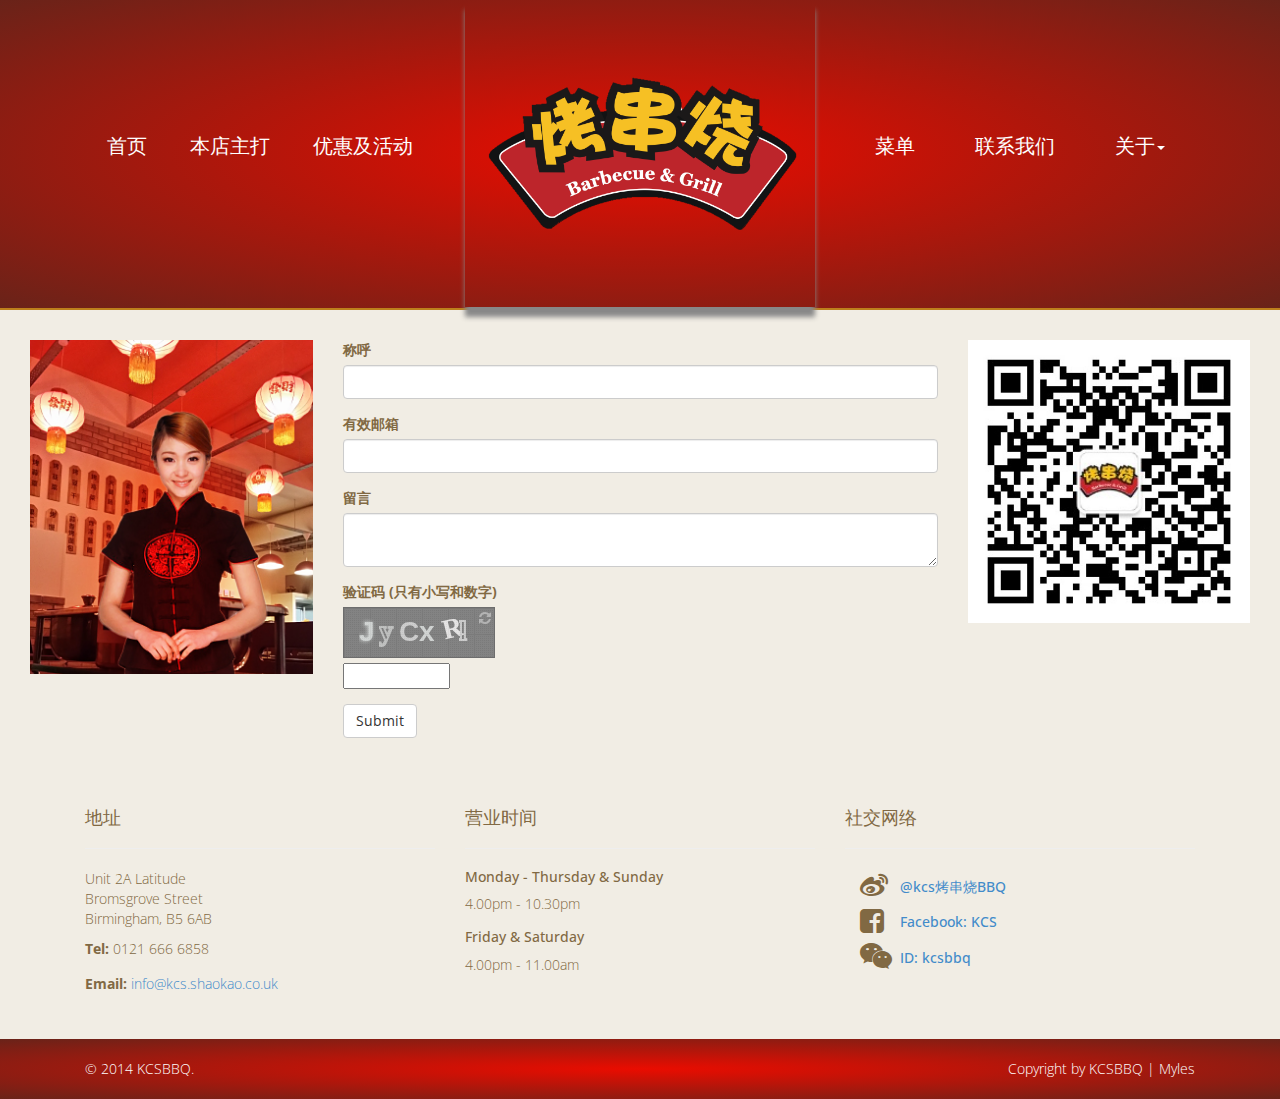
<file: contact.html>
<!DOCTYPE html>
<html lang="zh-Hans">

<head>
    <meta charset="utf-8">
    <meta http-equiv="X-UA-Compatible" content="IE=edge">
    <meta name="viewport" content="width=device-width, initial-scale=1">
    <title>KCS | Welcome</title>
    <!--<link rel="shortcut icon" type="image/x-icon" href="favicon.png"/>-->
    <link href="fonts/font-awesome-4.1.0/css/font-awesome.min.css" rel="stylesheet">
    <link href="css/bootstrap-3.1.1.min.css" rel="stylesheet">
    <link href="css/lollies.min.css" rel="stylesheet">
    <link href="css/custom.css" rel="stylesheet">
    <!--[if lt IE 9]>
    <script src="js/html5shiv-3.7.0.js"></script>
    <script src="js/respond-1.4.2.js"></script>
    <![endif]-->


    <!--Google analytics-->
    <script>
        (function (i, s, o, g, r, a, m) {
            i['GoogleAnalyticsObject'] = r;
            i[r] = i[r] || function () {
                (i[r].q = i[r].q || []).push(arguments)
            }, i[r].l = 1 * new Date();
            a = s.createElement(o),
                    m = s.getElementsByTagName(o)[0];
            a.async = 1;
            a.src = g;
            m.parentNode.insertBefore(a, m)
        })(window, document, 'script', '//www.google-analytics.com/analytics.js', 'ga');

        ga('create', 'UA-46170654-1', 'auto');
        ga('send', 'pageview');

    </script>
</head>

<body>

<!--导航栏-->
<header id="main-header">
    <div class="container">
        <div class="row">
            <div class="col-md-4 col-sm-6 split-nav-left vert-nav">

                <div class="navbar navbar-default" role="navigation">
                    <div class="navbar-header">
                        <button type="button" class="navbar-toggle left" data-toggle="collapse"
                                data-target=".navbar-collapse">
                            <span class="sr-only">Toggle navigation</span>
                            <span class="icon-bar"></span>
                            <span class="icon-bar"></span>
                            <span class="icon-bar"></span>
                        </button>
                    </div>

                    <div class="navbar-collapse collapse minijiankatong">
                        <ul class="nav navbar-nav nav-justified h2">
                            <li><a href="index.html">首页</a>
                            </li>
                            <li><a href="special.html">本店主打</a>
                            </li>
                            <li><a href="deal.html">优惠及活动</a>
                            </li>
                        </ul>
                    </div>
                </div>

            </div>
            <div class="col-md-4 split-nav-logo">
                <!-- LOGO -->
                <div id="logo" class="split-nav-logo-desktop" style="box-shadow: 0px 10px 5px #888888;  ">
                    <a href="index.html"><img src="src/other/logo-nowhite.png"/></a>
                </div>
            </div>
            <div class="col-md-4 col-sm-6 split-nav-right vert-nav">

                <div class="navbar navbar-default " role="navigation">
                    <div class="navbar-collapse collapse">
                        <ul class="nav navbar-nav nav-justified h2 minijiankatong">
                            <li><a href="menu.html">菜单</a>
                            </li>
                            <li><a href="contact.html">联系我们</a>
                            </li>
                            <li class="dropdown">
                                <a href="#" class="dropdown-toggle" data-toggle="dropdown">关于<b class="caret"></b></a>
                                <ul class="dropdown-menu">
                                    <li><a href="blog.html">博客</a>
                                    </li>


                                </ul>
                            </li>
                        </ul>
                    </div>
                </div>
            </div>

        </div>
    </div>
    <div class="row">
        <div class="col-md-4">
            <div class="split-nav-logo-mobile"></div>
        </div>
    </div>
</header>



<!--form 联系-->
<div class="form-block">
    <div class="container-fluid">
        <div class="row">
            <div class="col-md-3 col-sm-6">
                <img src="src/other/waitress_opt.jpg"/>
            </div>
            <div class="col-md-6 col-sm-6">
                <form method="post" id="custom_form" name="custom_form" action="email.php">
                    <div class="form-group">
                        <label>称呼</label>
                        <input type="text" id="name" name="name" class="form-control">
                    </div>
                    <div class="form-group">
                        <label>有效邮箱</label>
                        <input type="text" id="email" name="email" class="form-control">
                    </div>
                    <div class="form-group">
                        <label>留言</label>
                        <textarea type="text" id="message" name="message" class="form-control"></textarea>
                    </div>
                    <div class="form-group">
                        <label>验证码 (只有小写和数字)</label>

                        <div id="spambox">
                            <div class="spam"></div>
                        </div>
                    </div>
                    <button type="submit" class="btn btn-default" id="submit">Submit</button>
                </form>
            </div>
            <div class="col-md-3 col-sm-6">
                <!--square img-->
                <!--<div class="col-xs-5">-->
                <!--<div class="img-responsive">-->
                <img src="src/squre_code/wechat.jpg" title="微信">
                <!--</div>-->
                <!--</div>-->
            </div>
        </div>
    </div>
</div>

<!--contact info-->
<div class="content-block" id='contact'>
    <div class="container">
        <div class="row">
            <!--address-->
            <div class="col-md-4">
                <h4>地址</h4>
                <hr/>
                <ul style="list-style-type:none; padding-left:0;">
                    <li>Unit 2A Latitude</li>

                    <li>Bromsgrove Street</li>

                    <li>Birmingham, B5 6AB</li>
                </ul>
                <p><span><strong>Tel:</strong></span> 0121 666 6858</p>

                <p><span><strong>Email: </strong></span><a
                        href="mailto:info@kcs.shaokao.co.uk?Subject=Hi%20KCS!">
                    info@kcs.shaokao.co.uk</a></p>

            </div>
            <div class="fn-splite"></div>
            <!--opening hours-->
            <div class="col-md-4">
                <h4>营业时间</h4>
                <hr/>
                <h5>Monday - Thursday & Sunday</h5>

                <p>4.00pm - 10.30pm</p>

                <h5>Friday & Saturday</h5>

                <p>4.00pm - 11.00am</p>
            </div>
            <div class="fn-splite"></div>
            <!--social networks-->
            <div class="col-md-4">
                <h4>社交网络</h4>
                <hr/>
                <div class="container-block">

                    <div class="row">
                        <!--each accounts id-->
                        <div class="col-xs-7">
                            <table>
                                <!--table row sina weibo-->
                                <tr>
                                    <td>
                                        <i class="fa fa-weibo fa-2x"></i>
                                    </td>
                                    <td>
                                        <a href="http://www.weibo.com/u/5350603653?topnav=1&wvr=6&topsug=1"
                                           target="_blank">
                                            <h5> &nbsp @kcs烤串烧BBQ</h5>
                                        </a>
                                    </td>
                                </tr>
                                <!--table row facebook-->
                                <tr>
                                    <td>
                                        <i class="fa fa-facebook-square fa-2x"></i>
                                    </td>
                                    <td>
                                        <a href="" target="_blank">
                                            <h5>&nbsp Facebook: KCS</h5>
                                        </a>
                                    </td>
                                </tr>
                                <!--table row for wechat-->
                                <tr>
                                    <td>
                                        <i class="fa fa-weixin fa-2x"></i>
                                    </td>
                                    <td>
                                        <a href="http://www.weibo.com/u/5350603653?topnav=1&wvr=6&topsug=1"
                                           target="_blank">
                                            <h5> &nbsp ID: kcsbbq</h5>
                                        </a>
                                    </td>
                                </tr>

                            </table>
                            <!--<div class="row">-->
                            <!--<div class="col-xs-12">-->
                            <!--<p>-->
                            <!--关注右边<span><strong>微信公众平台</strong></span>可收到各类优惠以及惊喜礼物-->
                            <!--</p>-->
                            <!--</div>-->
                            <!--</div>-->

                        </div>

                    </div>
                </div>
            </div>


        </div>
    </div>
</div>


<!--copyright-->
<div class="copyright-block">
    <div class="container">
        <div class="row">
            <div class="col-md-6 col-sm-6 col-xs-12 left">
                &copy; 2014 KCSBBQ.
            </div>
            <div class="col-md-6 col-sm-6 right hidephone">
                Copyright by KCSBBQ | Myles
            </div>
        </div>
    </div>
</div>

<!-- SCRIPTS -->
<script src="js/jquery-1.7.2.min.js"></script>
<script src="js/bootstrap-3.1.1.min.js"></script>
<script src="plugins/backstretch/backstretch-2.0.4.min.js"></script>
<script src="plugins/camera-slider/camera-slider-1.3.4.min.js"></script>
<script src="plugins/camera-slider/easing-1.3.min.js"></script>
<script type="text/javascript" src="js/jquery.md5.js"></script>
<script src="js/chinese-font.js"></script>
<script src="plugins/fancybox/fancybox-1.3.4.pack.js"></script>
<script src="plugins/fancybox/klass-1.0.min.js"></script>
<script src="plugins/fancybox/photoswipe-3.0.5.min.js"></script>
<script src="plugins/hover-animations/transform2d.min.js"></script>
<script src="plugins/hover-animations/hover-animations-1.0.min.js"></script>
<script src="plugins/match-height/match-height-0.5.1.min.js"></script>
<script src="plugins/validation/validation-2.2.min.js"></script>
<script src="http://maps.google.com/maps/api/js?sensor=false"></script>
<script src="js/lollies.min.js"></script>
<script src="js/custom.js"></script>
</body>
</html>
</file>
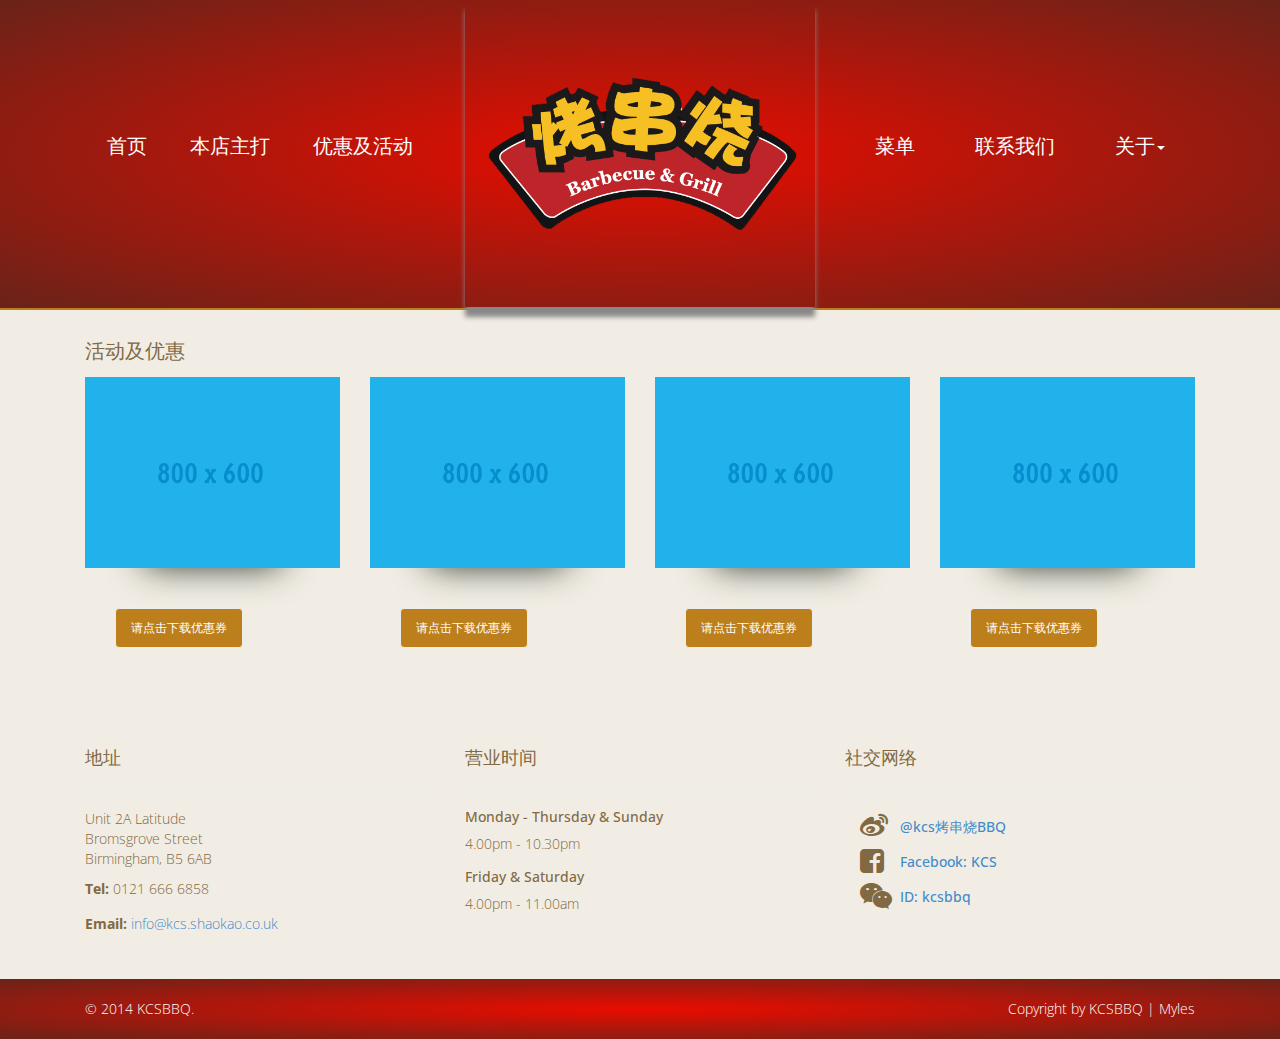
<file: deal.html>
<!DOCTYPE html>
<html lang="zh-Hans">

<head>
    <meta charset="utf-8">
    <meta http-equiv="X-UA-Compatible" content="IE=edge">
    <meta name="viewport" content="width=device-width, initial-scale=1">
    <title>KCS | Welcome</title>
    <!--<link rel="shortcut icon" type="image/x-icon" href="favicon.png"/>-->
    <link href="fonts/font-awesome-4.1.0/css/font-awesome.min.css" rel="stylesheet">
    <link href="css/bootstrap-3.1.1.min.css" rel="stylesheet">
    <link href="css/lollies.min.css" rel="stylesheet">
    <link href="css/custom.css" rel="stylesheet">
    <!--[if lt IE 9]>
    <script src="js/html5shiv-3.7.0.js"></script>
    <script src="js/respond-1.4.2.js"></script>
    <![endif]-->


    <!--Google analytics-->
    <script>
        (function (i, s, o, g, r, a, m) {
            i['GoogleAnalyticsObject'] = r;
            i[r] = i[r] || function () {
                (i[r].q = i[r].q || []).push(arguments)
            }, i[r].l = 1 * new Date();
            a = s.createElement(o),
                    m = s.getElementsByTagName(o)[0];
            a.async = 1;
            a.src = g;
            m.parentNode.insertBefore(a, m)
        })(window, document, 'script', '//www.google-analytics.com/analytics.js', 'ga');

        ga('create', 'UA-46170654-1', 'auto');
        ga('send', 'pageview');

    </script>
</head>

<body>

<!--导航栏-->
<header id="main-header">
    <div class="container">
        <div class="row">
            <div class="col-md-4 col-sm-6 split-nav-left vert-nav">

                <div class="navbar navbar-default" role="navigation">
                    <div class="navbar-header">
                        <button type="button" class="navbar-toggle left" data-toggle="collapse"
                                data-target=".navbar-collapse">
                            <span class="sr-only">Toggle navigation</span>
                            <span class="icon-bar"></span>
                            <span class="icon-bar"></span>
                            <span class="icon-bar"></span>
                        </button>
                    </div>

                    <div class="navbar-collapse collapse minijiankatong">
                        <ul class="nav navbar-nav nav-justified h2">
                            <li><a href="index.html">首页</a>
                            </li>
                            <li><a href="special.html">本店主打</a>
                            </li>
                            <li><a href="deal.html">优惠及活动</a>
                            </li>
                        </ul>
                    </div>
                </div>

            </div>
            <div class="col-md-4 split-nav-logo">
                <!-- LOGO -->
                <div id="logo" class="split-nav-logo-desktop" style="box-shadow: 0px 10px 5px #888888;  ">
                    <a href="index.html"><img src="src/other/logo-nowhite.png"/></a>
                </div>
            </div>
            <div class="col-md-4 col-sm-6 split-nav-right vert-nav">

                <div class="navbar navbar-default " role="navigation">
                    <div class="navbar-collapse collapse">
                        <ul class="nav navbar-nav nav-justified h2 minijiankatong">
                            <li><a href="menu.html">菜单</a>
                            </li>
                            <li><a href="contact.html">联系我们</a>
                            </li>
                            <li class="dropdown">
                                <a href="#" class="dropdown-toggle" data-toggle="dropdown">关于<b class="caret"></b></a>
                                <ul class="dropdown-menu">
                                    <li><a href="blog.html">博客</a>
                                    </li>


                                </ul>
                            </li>
                        </ul>
                    </div>
                </div>
            </div>

        </div>
    </div>
    <div class="row">
        <div class="col-md-4">
            <div class="split-nav-logo-mobile"></div>
        </div>
    </div>
</header>



<!--活动及优惠-->
<div class="gallery-block" id="deal">
    <div class="container">
        <div class="row">
            <div class="col-md-12">
                <!--section  header-->
                <div class="section-header1">

                    <h2 class="minijiankatong">活动及优惠</h2>

                </div>
            </div>
        </div>
        <div class="row ">
            <div class="col-md-3 col-sm-6">
                <div class="shadow-patent">
                    <a class="fancybox" rel="gallery_group" href="img/gallery-img.gif"><img
                            src="img/gallery-img.gif"
                            alt=""/></a>
                </div>
                <div class="btn-block btn-padding">
                    <!--src/voucher/wechat.jpg-->
                    <a href="img/psbg.png" download="voucher1" target="_blank">
                        <input type="button" id="btnVoucher1" class="button1 btn" value="请点击下载优惠券">

                    </a>
                </div>
            </div>
            <div class="col-md-3 col-sm-6">
                <div class="shadow-patent">
                    <a class="fancybox" rel="gallery_group" href="img/gallery-img.gif"><img
                            src="img/gallery-img.gif"
                            alt=""/></a>
                </div>
                <div class="btn-block btn-padding">
                    <!--src/voucher/wechat.jpg-->
                    <a href="img/psbg.png" download="voucher1" target="_blank">
                        <input type="button" id="btnVoucher2" class="button1 btn" value="请点击下载优惠券">

                    </a>
                </div>
            </div>
            <div class="col-md-3 col-sm-6">
                <div class="shadow-patent">
                    <a class="fancybox" rel="gallery_group" href="img/gallery-img.gif"><img
                            src="img/gallery-img.gif"
                            alt=""/></a>
                </div>
                <div class="btn-block btn-padding">
                    <!--src/voucher/wechat.jpg-->
                    <a href="img/psbg.png" download="voucher1" target="_blank">
                        <input type="button" id="btnVoucher3" class="button1 btn" value="请点击下载优惠券">

                    </a>
                </div>
            </div>
            <div class="col-md-3 col-sm-6">
                <div class="shadow-patent">
                    <a class="fancybox" rel="gallery_group" href="img/gallery-img.gif"><img
                            src="img/gallery-img.gif"
                            alt=""/></a>
                </div>
                <div class="btn-block btn-padding">
                    <!--src/voucher/wechat.jpg-->
                    <a href="img/psbg.png" download="voucher1" target="_blank">
                        <input type="button" id="btnVoucher4" class="button1 btn" value="请点击下载优惠券">

                    </a>
                </div>
            </div>
        </div>
    </div>
</div>

<!--contact info-->
<div class="content-block" id='contact'>
    <div class="container">
        <div class="row">
            <!--address-->
            <div class="col-md-4">
                <h4>地址</h4>
                <hr/>
                <ul style="list-style-type:none; padding-left:0;">
                    <li>Unit 2A Latitude</li>

                    <li>Bromsgrove Street</li>

                    <li>Birmingham, B5 6AB</li>
                </ul>
                <p><span><strong>Tel:</strong></span> 0121 666 6858</p>

                <p><span><strong>Email: </strong></span><a
                        href="mailto:info@kcs.shaokao.co.uk?Subject=Hi%20KCS!">
                    info@kcs.shaokao.co.uk</a></p>

            </div>
            <div class="fn-splite"></div>
            <!--opening hours-->
            <div class="col-md-4">
                <h4>营业时间</h4>
                <hr/>
                <h5>Monday - Thursday & Sunday</h5>

                <p>4.00pm - 10.30pm</p>

                <h5>Friday & Saturday</h5>

                <p>4.00pm - 11.00am</p>
            </div>
            <div class="fn-splite"></div>
            <!--social networks-->
            <div class="col-md-4">
                <h4>社交网络</h4>
                <hr/>
                <div class="container-block">

                    <div class="row">
                        <!--each accounts id-->
                        <div class="col-xs-7">
                            <table>
                                <!--table row sina weibo-->
                                <tr>
                                    <td>
                                        <i class="fa fa-weibo fa-2x"></i>
                                    </td>
                                    <td>
                                        <a href="http://www.weibo.com/u/5350603653?topnav=1&wvr=6&topsug=1"
                                           target="_blank">
                                            <h5> &nbsp @kcs烤串烧BBQ</h5>
                                        </a>
                                    </td>
                                </tr>
                                <!--table row facebook-->
                                <tr>
                                    <td>
                                        <i class="fa fa-facebook-square fa-2x"></i>
                                    </td>
                                    <td>
                                        <a href="" target="_blank">
                                            <h5>&nbsp Facebook: KCS</h5>
                                        </a>
                                    </td>
                                </tr>
                                <!--table row for wechat-->
                                <tr>
                                    <td>
                                        <i class="fa fa-weixin fa-2x"></i>
                                    </td>
                                    <td>
                                        <a href="http://www.weibo.com/u/5350603653?topnav=1&wvr=6&topsug=1"
                                           target="_blank">
                                            <h5> &nbsp ID: kcsbbq</h5>
                                        </a>
                                    </td>
                                </tr>

                            </table>

                        </div>

                    </div>
                </div>
            </div>


        </div>
    </div>
</div>


<!--copyright-->
<div class="copyright-block">
    <div class="container">
        <div class="row">
            <div class="col-md-6 col-sm-6 col-xs-12 left">
                &copy; 2014 KCSBBQ.
            </div>
            <div class="col-md-6 col-sm-6 right hidephone">
                Copyright by KCSBBQ | Myles
            </div>
        </div>
    </div>
</div>

<!-- SCRIPTS -->
<script src="js/jquery-1.7.2.min.js"></script>
<script src="js/bootstrap-3.1.1.min.js"></script>
<script src="plugins/backstretch/backstretch-2.0.4.min.js"></script>
<script src="plugins/camera-slider/camera-slider-1.3.4.min.js"></script>
<script src="plugins/camera-slider/easing-1.3.min.js"></script>
<script type="text/javascript" src="js/jquery.md5.js"></script>
<script src="js/chinese-font.js"></script>
<script src="plugins/fancybox/fancybox-1.3.4.pack.js"></script>
<script src="plugins/fancybox/klass-1.0.min.js"></script>
<script src="plugins/fancybox/photoswipe-3.0.5.min.js"></script>
<script src="plugins/hover-animations/transform2d.min.js"></script>
<script src="plugins/hover-animations/hover-animations-1.0.min.js"></script>
<script src="plugins/match-height/match-height-0.5.1.min.js"></script>
<script src="plugins/validation/validation-2.2.min.js"></script>
<script src="http://maps.google.com/maps/api/js?sensor=false"></script>
<script src="js/lollies.min.js"></script>
<script src="js/custom.js"></script>
</body>
</html>
</file>
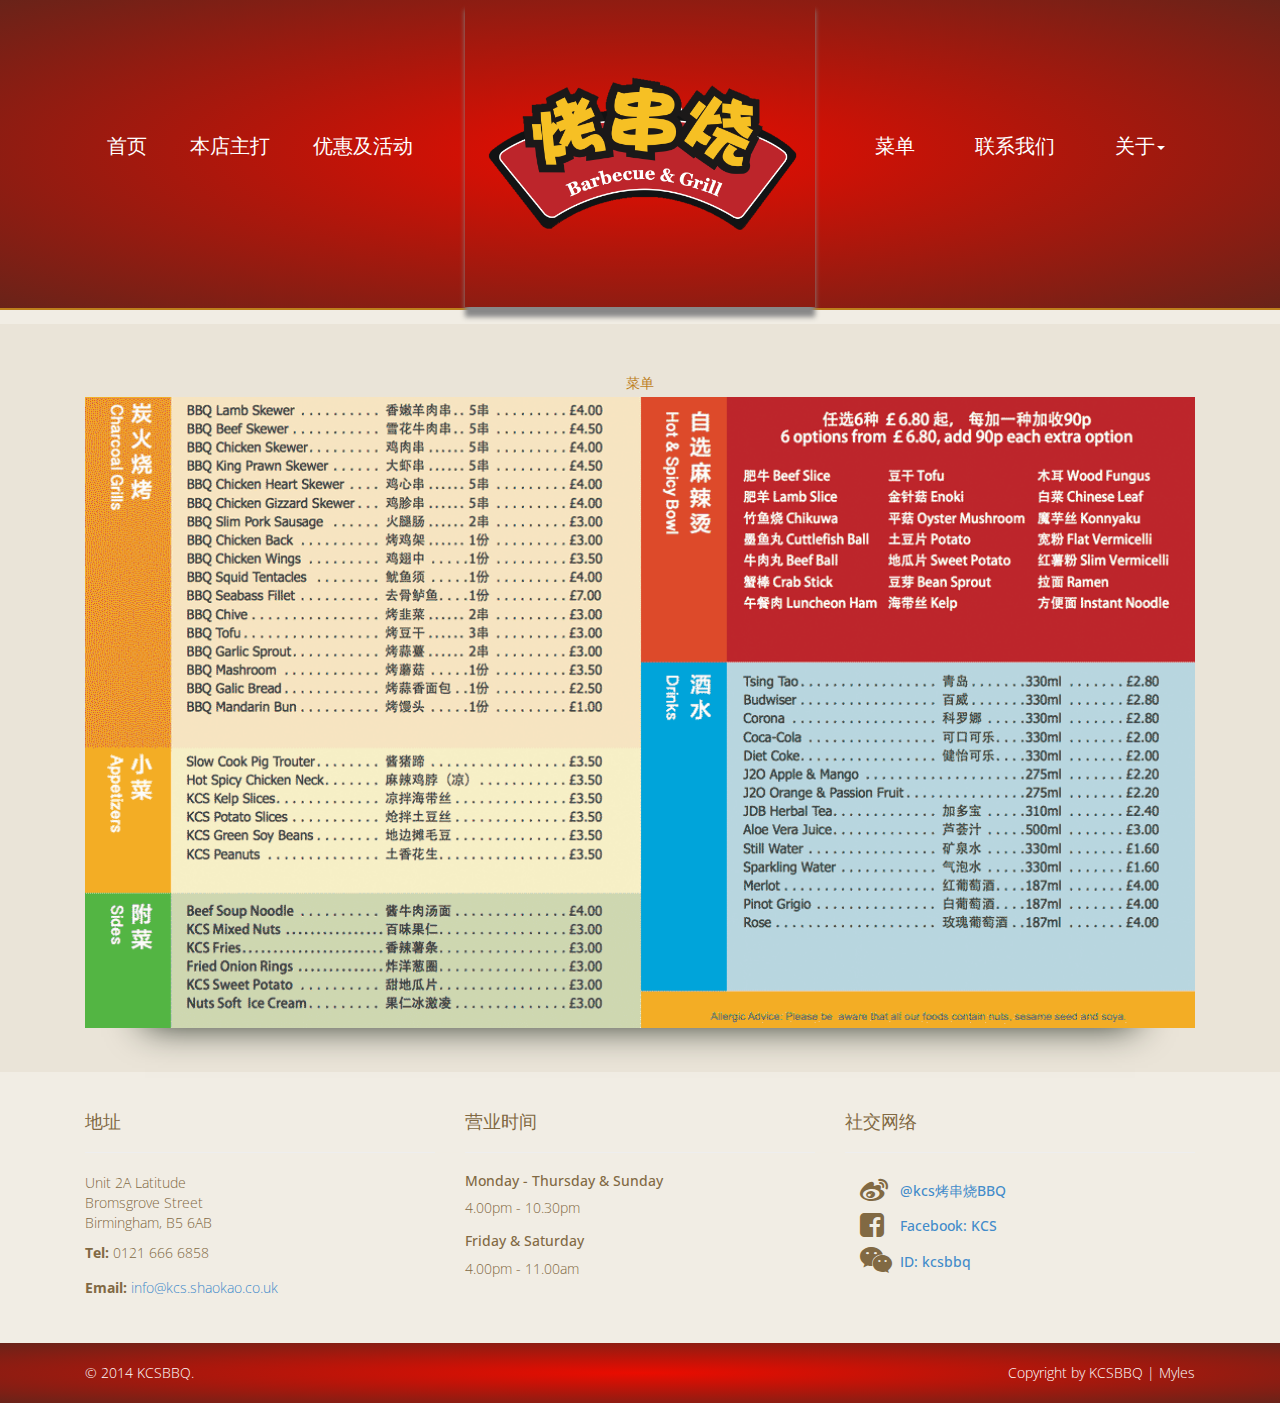
<file: menu.html>
<!DOCTYPE html>
<html lang="zh-Hans">

<head>
    <meta charset="utf-8">
    <meta http-equiv="X-UA-Compatible" content="IE=edge">
    <meta name="viewport" content="width=device-width, initial-scale=1">
    <title>KCS | Welcome</title>
    <!--<link rel="shortcut icon" type="image/x-icon" href="favicon.png"/>-->
    <link href="fonts/font-awesome-4.1.0/css/font-awesome.min.css" rel="stylesheet">
    <link href="css/bootstrap-3.1.1.min.css" rel="stylesheet">
    <link href="css/lollies.min.css" rel="stylesheet">
    <link href="css/custom.css" rel="stylesheet">
    <!--[if lt IE 9]>
    <script src="js/html5shiv-3.7.0.js"></script>
    <script src="js/respond-1.4.2.js"></script>
    <![endif]-->


    <!--Google analytics-->
    <script>
        (function (i, s, o, g, r, a, m) {
            i['GoogleAnalyticsObject'] = r;
            i[r] = i[r] || function () {
                (i[r].q = i[r].q || []).push(arguments)
            }, i[r].l = 1 * new Date();
            a = s.createElement(o),
                    m = s.getElementsByTagName(o)[0];
            a.async = 1;
            a.src = g;
            m.parentNode.insertBefore(a, m)
        })(window, document, 'script', '//www.google-analytics.com/analytics.js', 'ga');

        ga('create', 'UA-46170654-1', 'auto');
        ga('send', 'pageview');

    </script>
</head>

<body>

<!--导航栏-->
<header id="main-header">
    <div class="container">
        <div class="row">
            <div class="col-md-4 col-sm-6 split-nav-left vert-nav">

                <div class="navbar navbar-default" role="navigation">
                    <div class="navbar-header">
                        <button type="button" class="navbar-toggle left" data-toggle="collapse"
                                data-target=".navbar-collapse">
                            <span class="sr-only">Toggle navigation</span>
                            <span class="icon-bar"></span>
                            <span class="icon-bar"></span>
                            <span class="icon-bar"></span>
                        </button>
                    </div>

                    <div class="navbar-collapse collapse minijiankatong">
                        <ul class="nav navbar-nav nav-justified h2">
                            <li><a href="index.html">首页</a>
                            </li>
                            <li><a href="special.html">本店主打</a>
                            </li>
                            <li><a href="deal.html">优惠及活动</a>
                            </li>
                        </ul>
                    </div>
                </div>

            </div>
            <div class="col-md-4 split-nav-logo">
                <!-- LOGO -->
                <div id="logo" class="split-nav-logo-desktop" style="box-shadow: 0px 10px 5px #888888;  ">
                    <a href="index.html"><img src="src/other/logo-nowhite.png"/></a>
                </div>
            </div>
            <div class="col-md-4 col-sm-6 split-nav-right vert-nav">

                <div class="navbar navbar-default " role="navigation">
                    <div class="navbar-collapse collapse">
                        <ul class="nav navbar-nav nav-justified h2 minijiankatong">
                            <li><a href="menu.html">菜单</a>
                            </li>
                            <li><a href="contact.html">联系我们</a>
                            </li>
                            <li class="dropdown">
                                <a href="#" class="dropdown-toggle" data-toggle="dropdown">关于<b class="caret"></b></a>
                                <ul class="dropdown-menu">
                                    <li><a href="blog.html">博客</a>
                                    </li>


                                </ul>
                            </li>
                        </ul>
                    </div>
                </div>
            </div>

        </div>
    </div>
    <div class="row">
        <div class="col-md-4">
            <div class="split-nav-logo-mobile"></div>
        </div>
    </div>
</header>


<!--菜价表-->
<div class="mid-grid">
    <div class="content-block" id='menu'>
        <div class="container">
            <div class="row">
                <div class="col-md-12">
                    <!--section  header-->
                    <div class="section-header">

                        <h2 class="minijiankatong">菜单</h2>

                    </div>
                    <section class="main shadow-patent">
                        <img src="src/other/menu-color.gif">
                    </section>
                </div>
            </div>
        </div>
    </div>
</div>

<!--contact info-->
<div class="content-block" id='contact'>
    <div class="container">
        <div class="row">
            <!--address-->
            <div class="col-md-4">
                <h4>地址</h4>
                <hr/>
                <ul style="list-style-type:none; padding-left:0;">
                    <li>Unit 2A Latitude</li>

                    <li>Bromsgrove Street</li>

                    <li>Birmingham, B5 6AB</li>
                </ul>
                <p><span><strong>Tel:</strong></span> 0121 666 6858</p>

                <p><span><strong>Email: </strong></span><a
                        href="mailto:info@kcs.shaokao.co.uk?Subject=Hi%20KCS!">
                    info@kcs.shaokao.co.uk</a></p>

            </div>
            <div class="fn-splite"></div>
            <!--opening hours-->
            <div class="col-md-4">
                <h4>营业时间</h4>
                <hr/>
                <h5>Monday - Thursday & Sunday</h5>

                <p>4.00pm - 10.30pm</p>

                <h5>Friday & Saturday</h5>

                <p>4.00pm - 11.00am</p>
            </div>
            <div class="fn-splite"></div>
            <!--social networks-->
            <div class="col-md-4">
                <h4>社交网络</h4>
                <hr/>
                <div class="container-block">

                    <div class="row">
                        <!--each accounts id-->
                        <div class="col-xs-7">
                            <table>
                                <!--table row sina weibo-->
                                <tr>
                                    <td>
                                        <i class="fa fa-weibo fa-2x"></i>
                                    </td>
                                    <td>
                                        <a href="http://www.weibo.com/u/5350603653?topnav=1&wvr=6&topsug=1"
                                           target="_blank">
                                            <h5> &nbsp @kcs烤串烧BBQ</h5>
                                        </a>
                                    </td>
                                </tr>
                                <!--table row facebook-->
                                <tr>
                                    <td>
                                        <i class="fa fa-facebook-square fa-2x"></i>
                                    </td>
                                    <td>
                                        <a href="" target="_blank">
                                            <h5>&nbsp Facebook: KCS</h5>
                                        </a>
                                    </td>
                                </tr>
                                <!--table row for wechat-->
                                <tr>
                                    <td>
                                        <i class="fa fa-weixin fa-2x"></i>
                                    </td>
                                    <td>
                                        <a href="http://www.weibo.com/u/5350603653?topnav=1&wvr=6&topsug=1"
                                           target="_blank">
                                            <h5> &nbsp ID: kcsbbq</h5>
                                        </a>
                                    </td>
                                </tr>

                            </table>
                            <!--<div class="row">-->
                            <!--<div class="col-xs-12">-->
                            <!--<p>-->
                            <!--关注右边<span><strong>微信公众平台</strong></span>可收到各类优惠以及惊喜礼物-->
                            <!--</p>-->
                            <!--</div>-->
                            <!--</div>-->

                        </div>

                    </div>
                </div>
            </div>


        </div>
    </div>
</div>


<!--copyright-->
<div class="copyright-block">
    <div class="container">
        <div class="row">
            <div class="col-md-6 col-sm-6 col-xs-12 left">
                &copy; 2014 KCSBBQ.
            </div>
            <div class="col-md-6 col-sm-6 right hidephone">
                Copyright by KCSBBQ | Myles
            </div>
        </div>
    </div>
</div>

<!-- SCRIPTS -->
<script src="js/jquery-1.7.2.min.js"></script>
<script src="js/bootstrap-3.1.1.min.js"></script>
<script src="plugins/backstretch/backstretch-2.0.4.min.js"></script>
<script src="plugins/camera-slider/camera-slider-1.3.4.min.js"></script>
<script src="plugins/camera-slider/easing-1.3.min.js"></script>
<script type="text/javascript" src="js/jquery.md5.js"></script>
<script src="js/chinese-font.js"></script>
<script src="plugins/fancybox/fancybox-1.3.4.pack.js"></script>
<script src="plugins/fancybox/klass-1.0.min.js"></script>
<script src="plugins/fancybox/photoswipe-3.0.5.min.js"></script>
<script src="plugins/hover-animations/transform2d.min.js"></script>
<script src="plugins/hover-animations/hover-animations-1.0.min.js"></script>
<script src="plugins/match-height/match-height-0.5.1.min.js"></script>
<script src="plugins/validation/validation-2.2.min.js"></script>
<script src="http://maps.google.com/maps/api/js?sensor=false"></script>
<script src="js/lollies.min.js"></script>
<script src="js/custom.js"></script>
</body>
</html>
</file>
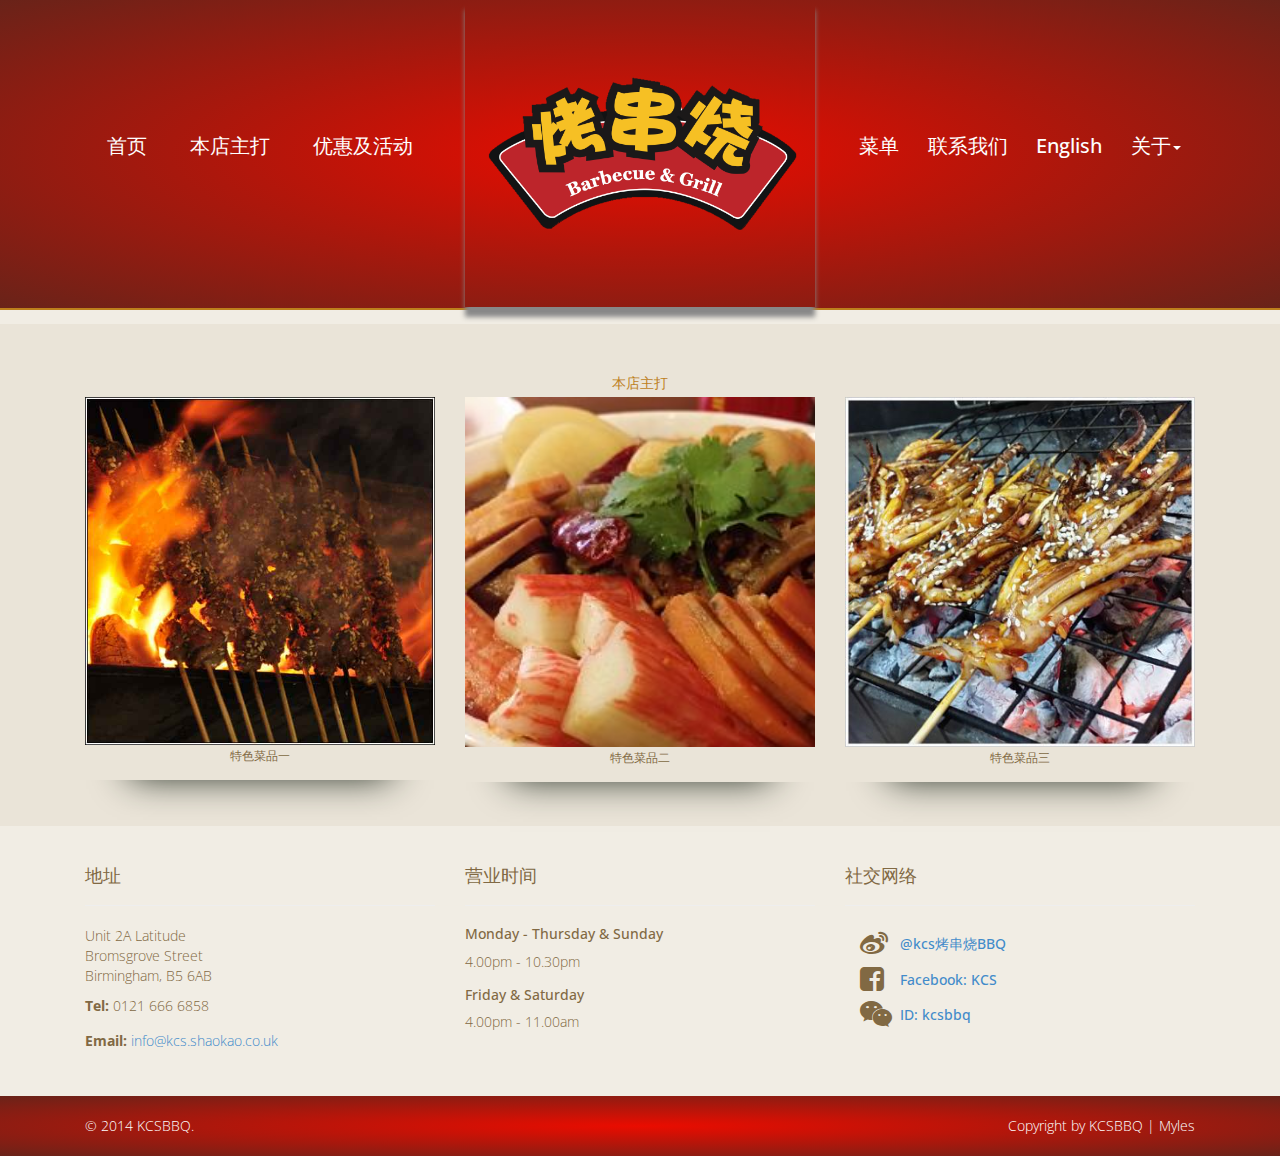
<file: special.html>
<!DOCTYPE html>
<html lang="zh-Hans">

<head>
    <meta charset="utf-8">
    <meta http-equiv="X-UA-Compatible" content="IE=edge">
    <meta name="viewport" content="width=device-width, initial-scale=1">
    <title>KCS | Welcome</title>
    <!--<link rel="shortcut icon" type="image/x-icon" href="favicon.png"/>-->
    <link href="fonts/font-awesome-4.1.0/css/font-awesome.min.css" rel="stylesheet">
    <link href="css/bootstrap-3.1.1.min.css" rel="stylesheet">
    <link href="css/lollies.min.css" rel="stylesheet">
    <link href="css/custom.css" rel="stylesheet">
    <!--[if lt IE 9]>
    <script src="js/html5shiv-3.7.0.js"></script>
    <script src="js/respond-1.4.2.js"></script>
    <![endif]-->


    <!--Google analytics-->
    <script>
        (function (i, s, o, g, r, a, m) {
            i['GoogleAnalyticsObject'] = r;
            i[r] = i[r] || function () {
                (i[r].q = i[r].q || []).push(arguments)
            }, i[r].l = 1 * new Date();
            a = s.createElement(o),
                    m = s.getElementsByTagName(o)[0];
            a.async = 1;
            a.src = g;
            m.parentNode.insertBefore(a, m)
        })(window, document, 'script', '//www.google-analytics.com/analytics.js', 'ga');

        ga('create', 'UA-46170654-1', 'auto');
        ga('send', 'pageview');

    </script>
</head>

<body>

<!--导航栏-->
<header id="main-header">
    <div class="container">
        <div class="row">
            <div class="col-md-4 col-sm-6 split-nav-left vert-nav">

                <div class="navbar navbar-default" role="navigation">
                    <div class="navbar-header">
                        <button type="button" class="navbar-toggle left" data-toggle="collapse"
                                data-target=".navbar-collapse">
                            <span class="sr-only">Toggle navigation</span>
                            <span class="icon-bar"></span>
                            <span class="icon-bar"></span>
                            <span class="icon-bar"></span>
                        </button>
                    </div>

                    <div class="navbar-collapse collapse minijiankatong">
                        <ul class="nav navbar-nav nav-justified h2">
                            <li><a href="index.html">首页</a>
                            </li>
                            <li><a href="special.html">本店主打</a>
                            </li>
                            <li><a href="deal.html">优惠及活动</a>
                            </li>
                        </ul>
                    </div>
                </div>

            </div>
            <div class="col-md-4 split-nav-logo">
                <!-- LOGO -->
                <div id="logo" class="split-nav-logo-desktop" style="box-shadow: 0px 10px 5px #888888;  ">
                    <a href="index.html"><img src="src/other/logo-nowhite.png"/></a>
                </div>
            </div>
            <div class="col-md-4 col-sm-6 split-nav-right vert-nav">

                <div class="navbar navbar-default " role="navigation">
                    <div class="navbar-collapse collapse">
                        <ul class="nav navbar-nav nav-justified h2 minijiankatong">
                            <li><a href="menu.html">菜单</a>
                            </li>
                            <li><a href="contact.html">联系我们</a>
                            </li>
                            <li><a href="#">English</a>
                            </li>
                            <li class="dropdown">
                                <a href="#" class="dropdown-toggle" data-toggle="dropdown">关于<b class="caret"></b></a>
                                <ul class="dropdown-menu">
                                    <li><a href="blog.html">博客</a>
                                    </li>


                                </ul>
                            </li>
                        </ul>
                    </div>
                </div>
            </div>

        </div>
    </div>
    <div class="row">
        <div class="col-md-4">
            <div class="split-nav-logo-mobile"></div>
        </div>
    </div>
</header>


<!--本店主打-->
<div class="mid-grid">
    <div class="gallery-block " id="special">
        <div class="container">
            <div class="row">
                <div class="col-md-12">
                    <!--section  header-->
                    <div class="section-header">

                        <h2 class="minijiankatong">本店主打</h2>

                    </div>

                </div>
            </div>

            <div class="row">
                <div class="col-md-4 col-sm-4 shadow-patent">
                    <a id="SpecDish1"
                       title="烤羊肉串可以说是风靡全中国的一种风味小吃，受到广大群众的青睐。正宗的羊肉串味道微辣中带着鲜香，不腻不膻，肉嫩可口。
                           本店羊肉串，选肉上等、新鲜，肥瘦搭配合理。腌制过程无化学添加剂、无香精、无色素，所有配料皆选自天然配料。
                           烤制所用木炭为果木炭，选用天然竹签，一次性使用，绝不循环利用。火候独特，口感绝佳。撒料口味独特，
                           使得肉串保留了本身食材原味的同时具有香、鲜、甜、辣的特点。"
                       href="src/03-opt/03-img1_opt.jpg"> <img src="src/03-opt/03-img-thumb1.jpg"/>
                    </a>

                    <div class="panel-info">
                        <p>特色菜品一</p>
                    </div>
                </div>
                <div class="col-md-4 col-sm-4 shadow-patent">
                    <a id="SpecDish2"
                       title="本店麻辣烫，原汤使用绝顶秘制骨汤（陈汤），口感中的“鲜”既是它的功劳。配上独家汤底料经12小时精心熬制，
                   不加任何香精及化学添加剂。“熬”看似简单，其实则不然，火候控制及其重要，需专人看管，定时改变火的大小，
                   这样才能将其香味提升出来。麻辣够劲、够香、恰到好处。点上一碗麻辣烫，那感觉就是一个字：爽！我们清楚的知道，
                   大家是来自五湖四海的不同地方，各自都有不同的额口味需求，为此我们提供不同的麻辣级别，以迎合大家的口味。"
                       href="src/03-opt/03-img3_opt.jpg"> <img src="src/03-opt/03-img-thumb3.jpg"/>
                    </a>

                    <div class="panel-info">
                        <p>特色菜品二</p>
                    </div>
                </div>
                <div class="col-md-4 col-sm-4 shadow-patent">
                    <a id="SpecDish3"
                       title="Lorem ipsum dolor sit amet, consectetur adipiscing elit. Proin faucibus mauris elit. Sed at
                   quam nisl. Etiam velit felis, semper sed tincidunt vitae, pulvinar non ante."
                       href="src/03-opt/03-img2_opt.jpg"> <img src="src/03-opt/03-img-thumb2.jpg"/>
                    </a>

                    <div class="panel-info">
                        <p>特色菜品三</p>
                    </div>
                </div>
            </div>
        </div>
    </div>

</div>


<!--contact info-->
<div class="content-block" id='contact'>
    <div class="container">
        <div class="row">
            <!--address-->
            <div class="col-md-4">
                <h4>地址</h4>
                <hr/>
                <ul style="list-style-type:none; padding-left:0;">
                    <li>Unit 2A Latitude</li>

                    <li>Bromsgrove Street</li>

                    <li>Birmingham, B5 6AB</li>
                </ul>
                <p><span><strong>Tel:</strong></span> 0121 666 6858</p>

                <p><span><strong>Email: </strong></span><a
                        href="mailto:info@kcs.shaokao.co.uk?Subject=Hi%20KCS!">
                    info@kcs.shaokao.co.uk</a></p>

            </div>
            <div class="fn-splite"></div>
            <!--opening hours-->
            <div class="col-md-4">
                <h4>营业时间</h4>
                <hr/>
                <h5>Monday - Thursday & Sunday</h5>

                <p>4.00pm - 10.30pm</p>

                <h5>Friday & Saturday</h5>

                <p>4.00pm - 11.00am</p>
            </div>
            <div class="fn-splite"></div>
            <!--social networks-->
            <div class="col-md-4">
                <h4>社交网络</h4>
                <hr/>
                <div class="container-block">

                    <div class="row">
                        <!--each accounts id-->
                        <div class="col-xs-7">
                            <table>
                                <!--table row sina weibo-->
                                <tr>
                                    <td>
                                        <i class="fa fa-weibo fa-2x"></i>
                                    </td>
                                    <td>
                                        <a href="http://www.weibo.com/u/5350603653?topnav=1&wvr=6&topsug=1"
                                           target="_blank">
                                            <h5> &nbsp @kcs烤串烧BBQ</h5>
                                        </a>
                                    </td>
                                </tr>
                                <!--table row facebook-->
                                <tr>
                                    <td>
                                        <i class="fa fa-facebook-square fa-2x"></i>
                                    </td>
                                    <td>
                                        <a href="" target="_blank">
                                            <h5>&nbsp Facebook: KCS</h5>
                                        </a>
                                    </td>
                                </tr>
                                <!--table row for wechat-->
                                <tr>
                                    <td>
                                        <i class="fa fa-weixin fa-2x"></i>
                                    </td>
                                    <td>
                                        <a href="http://www.weibo.com/u/5350603653?topnav=1&wvr=6&topsug=1"
                                           target="_blank">
                                            <h5> &nbsp ID: kcsbbq</h5>
                                        </a>
                                    </td>
                                </tr>

                            </table>
                            <!--<div class="row">-->
                            <!--<div class="col-xs-12">-->
                            <!--<p>-->
                            <!--关注右边<span><strong>微信公众平台</strong></span>可收到各类优惠以及惊喜礼物-->
                            <!--</p>-->
                            <!--</div>-->
                            <!--</div>-->

                        </div>

                    </div>
                </div>
            </div>


        </div>
    </div>
</div>


<!--copyright-->
<div class="copyright-block">
    <div class="container">
        <div class="row">
            <div class="col-md-6 col-sm-6 col-xs-12 left">
                &copy; 2014 KCSBBQ.
            </div>
            <div class="col-md-6 col-sm-6 right hidephone">
                Copyright by KCSBBQ | Myles
            </div>
        </div>
    </div>
</div>

<!-- SCRIPTS -->
<script src="js/jquery-1.7.2.min.js"></script>
<script src="js/bootstrap-3.1.1.min.js"></script>
<script src="plugins/backstretch/backstretch-2.0.4.min.js"></script>
<script src="plugins/camera-slider/camera-slider-1.3.4.min.js"></script>
<script src="plugins/camera-slider/easing-1.3.min.js"></script>
<script type="text/javascript" src="js/jquery.md5.js"></script>
<script src="js/chinese-font.js"></script>
<script src="plugins/fancybox/fancybox-1.3.4.pack.js"></script>
<script src="plugins/fancybox/klass-1.0.min.js"></script>
<script src="plugins/fancybox/photoswipe-3.0.5.min.js"></script>
<script src="plugins/hover-animations/transform2d.min.js"></script>
<script src="plugins/hover-animations/hover-animations-1.0.min.js"></script>
<script src="plugins/match-height/match-height-0.5.1.min.js"></script>
<script src="plugins/validation/validation-2.2.min.js"></script>
<script src="http://maps.google.com/maps/api/js?sensor=false"></script>
<script src="js/lollies.min.js"></script>
<script src="js/custom.js"></script>
</body>
</html>
</file>
<file: css/custom.css>
/*//////////////////////////////////////////////////////////////////////////////////////////*/
/* CUSTOM CSS (ADD YOUR CSS HERE!) */
/*//////////////////////////////////////////////////////////////////////////////////////////*/

/* PLUGIN CSS */
@import url('../plugins/camera-slider/camera-slider-1.3.4.min.css');
@import url('../plugins/fancybox/fancybox-1.3.4.min.css');
@import url('../plugins/fancybox/photoswipe-3.0.5.min.css');
@import url('../plugins/hover-animations/hover-animations-1.0.min.css');
@import url('../plugins/justinaguilar-animations/animations.css');
@import url('../plugins/validation/validation-2.2.min.css');
@import url('http://fonts.googleapis.com/css?family=Open+Sans:400,300,600,700');

/* PAGE MODULES */
body{
	font-family: 'Open Sans', sans-serif;
	font-weight:300;
	color:#816943;
	/*color: #EA0C00;*/
	background:#F1EDE4;
	/*#fcf7e4;*/
	/*#fcf7e4;*/
}
h1, .h1{
	margin-top: 0px;
	margin-bottom: 30px;
}
h2, .h2{
	margin-top: 0px;
	margin-bottom: 15px;
	font-size: 20px;
}
p {
	margin: 0 0 15px;
}

/*渐变的header*/
#main-header{
	/*background-image: -webkit-gradient(radial, center center, 0, center center, 700, from(#EA0C00), to(#692319));*/
	border-bottom:2px solid #bd7f1c;
	background-image: -moz-radial-gradient(#EA0C00, #692319);
	background-image: -webkit-gradient(radial, center center, 0, center center, 700, from(#EA0C00), to(#692319)); /* old */
	background-image: -webkit-radial-gradient(#EA0C00, #692319); /* new syntax */
	background-image: radial-gradient(#EA0C00, #692319);
}


/*from kang*/
.clear{clear:both;}/* clear float */
.wrap{
	width:80%;
	margin:0 auto;
}
.btn-padding{
	padding: 30px;

}
/*###################### */
.shadow-patent{
	box-shadow: 0px 56px 36px -60px #121D12;
	/*10px 10px 5px #888888;*/
}

.text-gradient{

background: -webkit-linear-gradient(bottom, #FFFFCC , #fcf7e4); /* For Safari 5.1 to 6.0 */
	background: -o-linear-gradient(bottom, #FFFFCC, #fcf7e4); /* For Opera 11.1 to 12.0 */
	background: -moz-linear-gradient(bottom, #FFFFCC, #fcf7e4); /* For Firefox 3.6 to 15 */
	background: linear-gradient(to bottom, #FFFFCC , #fcf7e4); /* Standard syntax */
}

.top-grids {
	margin: 0 0 3em 0;
}
.top-grid{
	width: 31.33%;
	float: left;
	text-align: center;
	margin-right: 3%;
	font-family: 'Open Sans', sans-serif;
	background:#EAE4D8;
	padding: 1.5em 0;
	padding-left: 2em;
	padding-right: 2em;
	border-top:5px solid #BD7F1C;
	margin-top: -4em;
	-webkit-box-shadow: 0px 56px 36px -60px #121D12;
	-moz-box-shadow: 0px 56px 36px -60px #121D12;
	-o-box-shadow: 0px 56px 36px -60px #121D12;
}
.top-grid h3{
	color: #363638;
	font-size:1.5em;
	text-transform:uppercase;
}
.top-grid p{
	font-family: Arial, Helvetica, sans-serif;
	font-size: 0.875em;
	color:#816943;
	line-height: 1.5em;
	margin: 0.5em auto 0.8em auto;
	width: 90%;
}
.top-grid img{
	display: inline-block;
	height: 30%;
	width: 30%;
}

.cnt-btn {
	background: #BD7F1C;
	background-image: -webkit-linear-gradient(top, #BD7F1C, #8f5d13);
	background-image: -moz-linear-gradient(top, #BD7F1C, #8f5d13);
	background-image: -ms-linear-gradient(top, #BD7F1C, #8f5d13);
	background-image: -o-linear-gradient(top, #BD7F1C, #8f5d13);
	background-image: linear-gradient(to bottom, #BD7F1C, #8f5d13);
	-webkit-border-radius: 28;
	-moz-border-radius: 28;
	border-radius: 28px;
	font-family: Georgia;
	color: #ffffff;
	font-size: 15px;
	padding: 10px 20px 10px 20px;
	text-decoration: none;
	text-transform: uppercase;
	/*padding:10px 15px;*/
	border:none;
	display: inline-block;
	/*background:#BD7F1C;*/
	margin-top:10px;
	-webkit-transition: all 0.3s ease-out;
	-moz-transition: all 0.3s ease-out;
	/*-ms-transition: all 0.3s ease-out;*/
	-o-transition: all 0.3s ease-out;
	transition: all 0.3s ease-out;
}

.cnt-btn:hover {
	background: #EA0C00;
	background-image: -webkit-linear-gradient(top, #EA0C00, #692319);
	background-image: -moz-linear-gradient(top, #EA0C00, #692319);
	background-image: -ms-linear-gradient(top, #EA0C00, #692319);
	background-image: -o-linear-gradient(top, #EA0C00, #692319);
	background-image: linear-gradient(to bottom, #EA0C00, #692319);
	/*#3cb0fd, #3498db*/
	text-decoration: none;
}

.last-topgrid{
	margin:0;
	margin-top: -4em;
}

/*end*/


/*----start---mid-grid-----*/
.mid-grid h1{
	font-size:2em;
	font-family: 'Open Sans', sans-serif;
	color:#363638;
	text-transform:uppercase;
}
.mid-grid h2{
	font-size:1em;
	font-family: 'Open Sans', sans-serif;
	color:#BD7F1C;
	margin: 0.5em 0;
}
.mid-grid p{
	font-size: 0.875em;
	font-family: 'Open Sans', sans-serif;
	color:#816943;
	width: 73%;
	margin: 0 auto;
	line-height: 1.8em;
	margin-bottom: 1em;
}
.mid-grid {
	text-align: center;
	font-family: 'Open Sans', sans-serif;
	margin: 1em 0 0em 0;
	background:#EAE4D8;
	padding: 1em 0;
}

.mid-grid.button{
	display:block;
}
.button1{
	color: #FFF;
	font-size: 0.875em;
	text-transform: uppercase;
	padding:10px 15px;
	border: 1px solid #EEE;
	margin-top:10px;
	display: inline-block;
	background:#BD7F1C;
	-webkit-transition: all 0.3s ease-out;
	-moz-transition: all 0.3s ease-out;
	-ms-transition: all 0.3s ease-out;
	-o-transition: all 0.3s ease-out;
	transition: all 0.3s ease-out;
}
.button1:hover{
	background:#363638;
	color:#FFF;
}


/*end  of  mid grid*/





.content-block{
	background: transparent;
	padding: 30px 10px;
}
.service-block{
	background: transparent;
	padding: 30px 0px;
}
/*.content-block img{*/
	/*margin-bottom: 30px;*/
/*}*/
.gallery-block{
	background: transparent;
	padding: 30px 0px;
}
.gallery-block img{
	/*margin-bottom: 0px;*/
}
.form-block{
	background: transparent;
	padding: 30px 0px;
}
.map-block{
	background: transparent;
	padding: 30px 0px;
}
.footer-block{
	background: transparent;
	padding: 30px 0px;
}
.copyright-block{
	background-image: -moz-radial-gradient(#EA0C00, #692319);
	background-image: -webkit-gradient(radial, center center, 0, center center, 700, from(#EA0C00), to(#692319)); /* old */
	background-image: -webkit-radial-gradient(#EA0C00, #692319); /* new syntax */
	background-image: radial-gradient(#EA0C00, #692319);
	height:60px;
	line-height:60px;
	color:#fff;
}
.copyright-block a{
	color:#fff;
}
#map{
	height:250px;
}
#footer-map{
	height:250px;
}
[class*="animate-"] .overlay {
	/*background: #DB3330;*/
	opacity: 0.6;
	filter: alpha(opacity=60); /* For IE8 and earlier */
}

/* NAVIGATION */
.navbar-nav>li>a {
	line-height: 60px;
	height: 60px;
}
.navbar-default .navbar-nav>.active>a, .navbar-default .navbar-nav>.active>a:hover, .navbar-default .navbar-nav>.active>a:focus{
	color: #2C100C;
	background-color: #DB3330;
}
.navbar-default .navbar-nav>.open>a, .navbar-default .navbar-nav>.open>a:hover, .navbar-default .navbar-nav>.open>a:focus{
	color: #2C100C;
	background-color: #DB3330;
}
.navbar-default .navbar-nav>li>a:hover, .navbar-default .navbar-nav>li>a:focus{
	color: #DB3330;
}
.navbar-default .navbar-nav>li>a{
	color: #fff;
}
.navbar-default .navbar-toggle:hover .icon-bar{
	background-color: #714C20;
}

/* RESPONSIVE */
/*@media (min-width: 1230px) {...}*/

/*@media (min-width: 1022px) {...}*/

/*@media (max-width: 1021px) {...}*/

/*@media (min-width: 798px) {...}*/

/*@media (max-width: 797px) {...}*/

/*@media (max-width: 598px) {...}*/

/*@media (max-width: 510px) {...}*/

/*@media (min-width: 798px) and (max-width: 1021px) {...}*/

/*@media (min-width: 1022px) and (max-width: 1229px) {...}*/
</file>
<file: css/lollies.min.css>
/* LOLLYTIN CSS */

body img {
    width: 100%
}

.row {
    margin-left: 0;
    margin-right: 0
}

#logo {
    padding: 30px 0
}

#masthead-container {
    display: table;
    height: 100%;
    float: right
}

#masthead {
    display: table-cell;
    vertical-align: middle
}

#masthead img {
    width: 72px;
    height: 72px
}

#slider {
    overflow: auto
}

.copyright-block .right {
    text-align: right
}

.socialmedia a {
    margin-left: 5px
}

[class*=animate-] .overlay {
    padding: 0 15px !important
}

.serv-round .overlay, .serv-round img {
    border-radius: 720px
}

.serv-round h3 {
    text-align: center
}

.call {
    background: url(../img/icons/phone.png) no-repeat right center;
    padding-right: 92px;
    min-height: 72px;
    padding-top: 10px;
    padding-bottom: 10px;
    text-align: right
}

.call h1 {
    font-size: 26px;
    margin: 0
}

.call p {
    margin: 0;
    font-size: 14px
}

#toTop {
    display: none;
    position: fixed;
    right: 20px;
    left: auto !important;
    top: auto;
    bottom: 20px;
    cursor: pointer;
    font-size: 20px;
    background: #0072ba;
    padding: 16px 20px;
    color: #fff
}

.animatedElement, .animatedEntrance {
    visibility: hidden
}

.slider-col {
    padding: 30px 0
}

.navbar {
    min-height: 0;
    margin-bottom: 0
}

.navbar-default {
    background: 0 0;
    border: none
}

.navbar-collapse {
    padding-right: 0;
    padding-left: 0;
    box-shadow: none
}

.navbar-nav > li {
    float: none;
    width: 1%;
    display: table-cell
}

.navbar-nav > li > a {
    padding: 0;
    white-space: nowrap;
    text-align: center
}

.navbar-toggle {
    position: relative;
    float: right;
    margin-right: 0;
    padding: 12px 0;
    margin-top: 8px;
    margin-bottom: 8px;
    background: 0 0;
    background-image: none;
    border: 0;
    border-radius: 0
}

.navbar-toggle.left {
    float: left
}

.navbar-toggle .icon-bar {
    display: block;
    width: 30px;
    height: 4px;
    border-radius: 0
}

.navbar-default .navbar-toggle .icon-bar {
    background-color: #fff
}

.navbar-default .navbar-toggle:focus, .navbar-default .navbar-toggle:hover {
    background: 0 0
}

@media (min-width: 1230px) {
    .colWidth {
        width: 1200px !important
    }
}

@media (min-width: 1022px) and (max-width: 1229px) {
    .colWidth {
        width: 1000px !important
    }
}

@media (min-width: 798px) and (max-width: 1021px) {
    .colWidth {
        width: 780px !important
    }

    .split-nav-left {
        padding-right: 0
    }

    .split-nav-right {
        padding-left: 0
    }
}

@media (max-width: 797px) {
    .colWidth {
        width: 100% !important;
        padding-left: 0 !important;
        padding-right: 0 !important
    }
}

@media (min-width: 1022px) {
    .logo-flag {
        margin-top: -90px;
        z-index: 100
    }
}

@media (max-width: 1021px) {
    [class*=animate-] .overlay {
        padding: 15px !important;
        margin-bottom: 30px !important
    }

    .call, .socialmedia {
        display: none
    }

    .spacer {
        min-height: 0
    }
}

@media (min-width: 798px) {
    .vert-nav, .vert-nav-whole-10, .vert-nav-whole-9 {
        display: table !important
    }

    .vert-nav .navbar, .vert-nav-whole-10 .navbar, .vert-nav-whole-9 .navbar {
        display: table-cell;
        vertical-align: middle
    }
}

@media (max-width: 797px) {
    .navbar-collapse {
        max-height: none
    }

    .navbar-nav > li {
        float: none;
        width: auto;
        display: block
    }

    .navbar-nav {
        margin: 0
    }

    .navbar-collapse {
        border-top: 0;
        background: #005b95
    }

    .navbar-default .navbar-nav .open .dropdown-menu > li > a {
        color: #fff
    }

    .navbar-default .navbar-nav .open .dropdown-menu > li > a:focus, .navbar-default .navbar-nav .open .dropdown-menu > li > a:hover {
        color: #149cd7
    }

    .dropdown-header {
        color: #FFF
    }

    .hidephone {
        display: none
    }

    .copyright-block .left {
        text-align: center
    }
}
</file>
